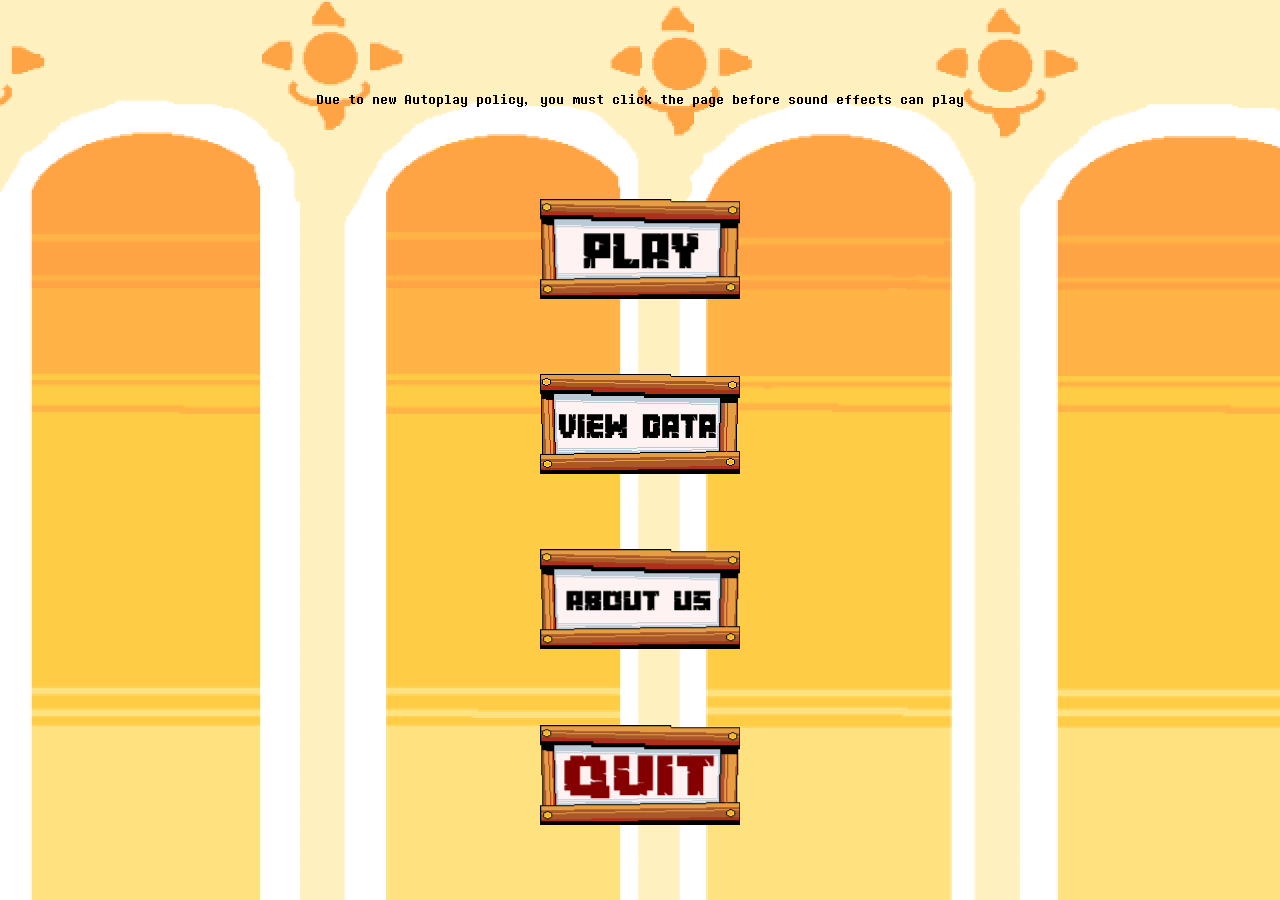
<file: index.html>
<!doctype html>
<html lang="en">

<head>
  <meta charset="utf-8">
  <meta name="viewport" content="width=device-width, initial-scale=1">
  <meta name="google-adsense-account" content="ca-pub-9120525787235360">
  <title>Bata Dandit</title>
  <script async src="https://pagead2.googlesyndication.com/pagead/js/adsbygoogle.js?client=ca-pub-9120525787235360"
     crossorigin="anonymous"></script>

  <!-- CSS link -->
  <link href="css/home.css" rel="stylesheet">

  <!-- JS Link -->
  <script src="js/play.js"></script>
</head>

<body id="vignette">

  <!-- Handy disclaimer -->
  <p>Due to new Autoplay policy, you must click the page before sound effects can play</p>

  <!-- Buttons (play hover sound on hover. Redirect to set pagge when pressed) -->
  <!-- Play -->
  <img onmouseenter="play('audio/hover.wav')" src="images/play.webp" id="play" onclick="window.location.replace('intro.html')" alt="play">

  <!-- View Data -->
  <img onmouseenter="play('audio/hover.wav')" onclick="window.location.replace('data.html')" src="images/perv.webp" id="view" alt="view data">

  <!-- About Us -->
  <img onmouseenter="play('audio/hover.wav')" src="images/abt_us.webp" id="about" onclick="window.location.replace('about.html')" alt="about us">

  <!-- Quit Button Container (for animation) -->
  <div id="q_div" style="display: flex; flex-direction: column; height: 100px; width: 200px; align-items: center; justify-content:center;" onmouseenter="play('audio/wheredoyoulive.wav'); vignette(); " onmouseleave="oV()">
    <!-- Quit Button (custom spooky sound plays) -->
    <img src="images/dont_ever.webp" id="quit" onclick="if(confirm('Dont think you can escape me for good...') == true){
      let count = 0

      //If page is opened directly from file, the close function will work (close function is preferred over back, stylistically)
      window.close()

      //All redirects are replaces, so going back should send user to new tab page, but it's in a while loop just incase
      while(count < 10){
        window.history.back(); 
        count++
      }

      //Failed to quit
      alert('Sorry pal, there was an error quiting')
      
      }else{return}" alt="quit">
      
  </div>



</body>

</html>
</file>
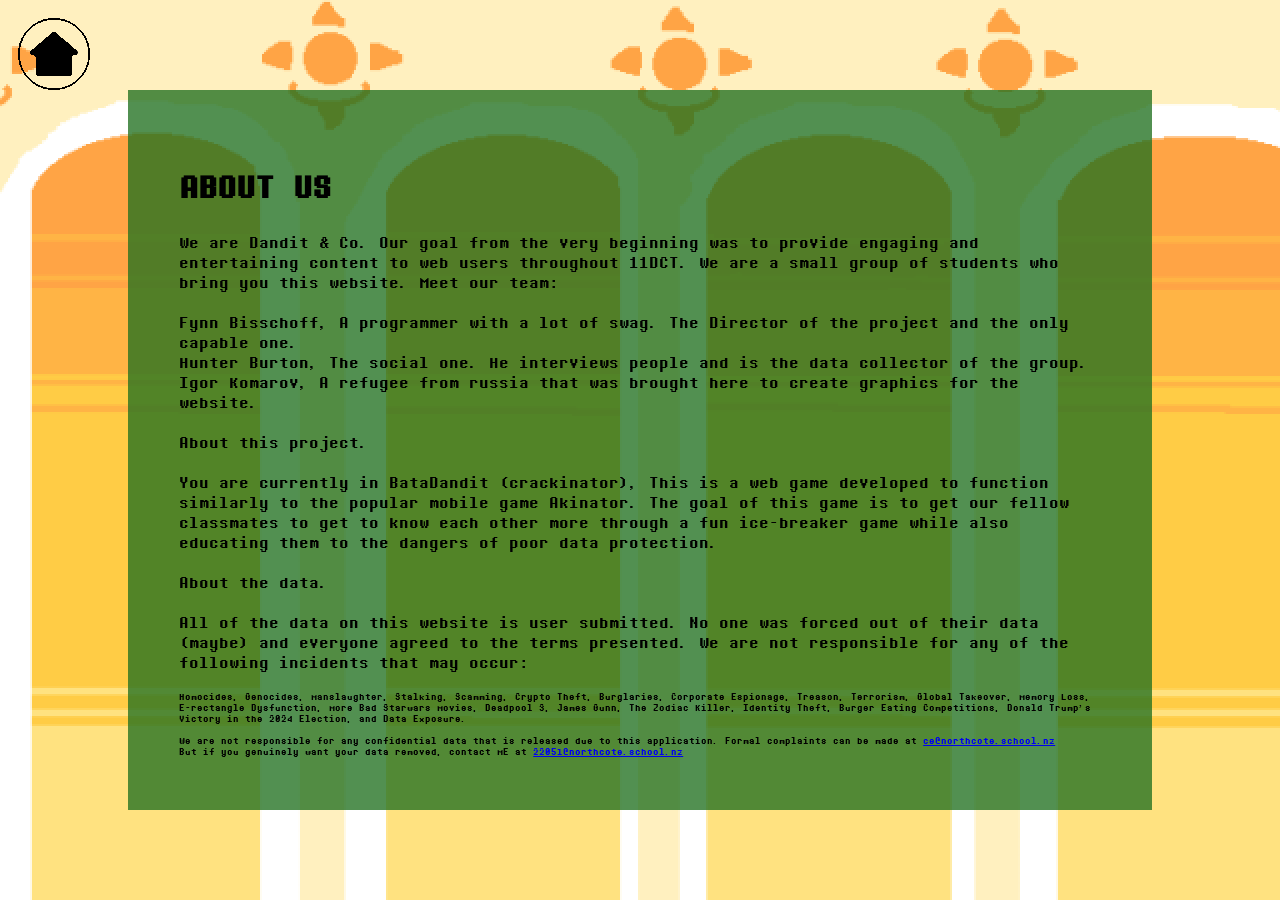
<file: about.html>
<!DOCTYPE html>
<html lang="en">
<head>
    <meta charset="UTF-8">
    <meta name="viewport" content="width=device-width, initial-scale=1.0">
    <meta name="google-adsense-account" content="ca-pub-9120525787235360">
    <title>Bata Dandit</title>
    <script async src="https://pagead2.googlesyndication.com/pagead/js/adsbygoogle.js?client=ca-pub-9120525787235360"
     crossorigin="anonymous"></script>

    <!-- CSS link -->
    <link href="css/intro.css" rel="stylesheet">

</head>
<body>
    <!-- Home button -->
    <button id="home" onclick="window.location.replace('index.html')"></button>

    <!-- Container for visibility -->
    <div style="width: 80%; height: min-content; max-height: 80%; align-self: center; background-color: rgba(33, 112, 31, 0.776); font-family: undertale; font-size: 1.5vw; overflow: auto;">
        <div style="padding: 5%;">
            <!-- Header -->
            <h1>
                ABOUT US
            </h1>

            <!-- Main Info -->
            <p>
                We are Dandit & Co. Our goal from the very beginning was to provide engaging and entertaining content to web users throughout 11DCT. We are a small group of students who bring you this website. Meet our team: <br>
                <br>
                Fynn Bisschoff, A programmer with a lot of swag. The Director of the project and the only capable one. <br>
                Hunter Burton, The social one. He interviews people and is the data collector of the group. <br>
                Igor Komarov, A refugee from russia that was brought here to create graphics for the website. <br>
                <br>
                About this project. <br>
                <br>
                You are currently in BataDandit (crackinator), This is a web game developed to function similarly to the popular mobile game Akinator. The goal of this game is to get our fellow classmates to get to know each other more through a fun ice-breaker game while also educating them to the dangers of poor data protection. <br>
                <br>
                About the data. <br>
                <br>
                All of the data on this website is user submitted. No one was forced out of their data (maybe) and everyone agreed to the terms presented. We are not responsible for any of the following incidents that may occur: <br>
            </p>

            <!-- Minor Disclaimers -->
            <p style="font-size: 1.2vh;">
                Homocides, Genocides, Manslaughter, Stalking, Scamming, Crypto Theft, Burglaries, Corporate Espionage, Treason, Terrorism, Global Takeover, Memory Loss, E-rectangle Dysfunction, More Bad Starwars Movies, Deadpool 3, James Gunn, The Zodiac Killer, Identity Theft, Burger Eating Competitions, Donald Trump's Victory in the 2024 Election, and Data Exposure.
                <br><br>
                We are not responsible for any confidential data that is released due to this application. Formal complaints can be made at <a href="complaints.html">ce@northcote.school.nz</a><br>
                But if you genuinely want your data removed, contact ME at <a href="mailto:22051@northcote.school.nz">22051@northcote.school.nz</a>
            </p>

        </div>
    </div>
</body>
</html>
</file>
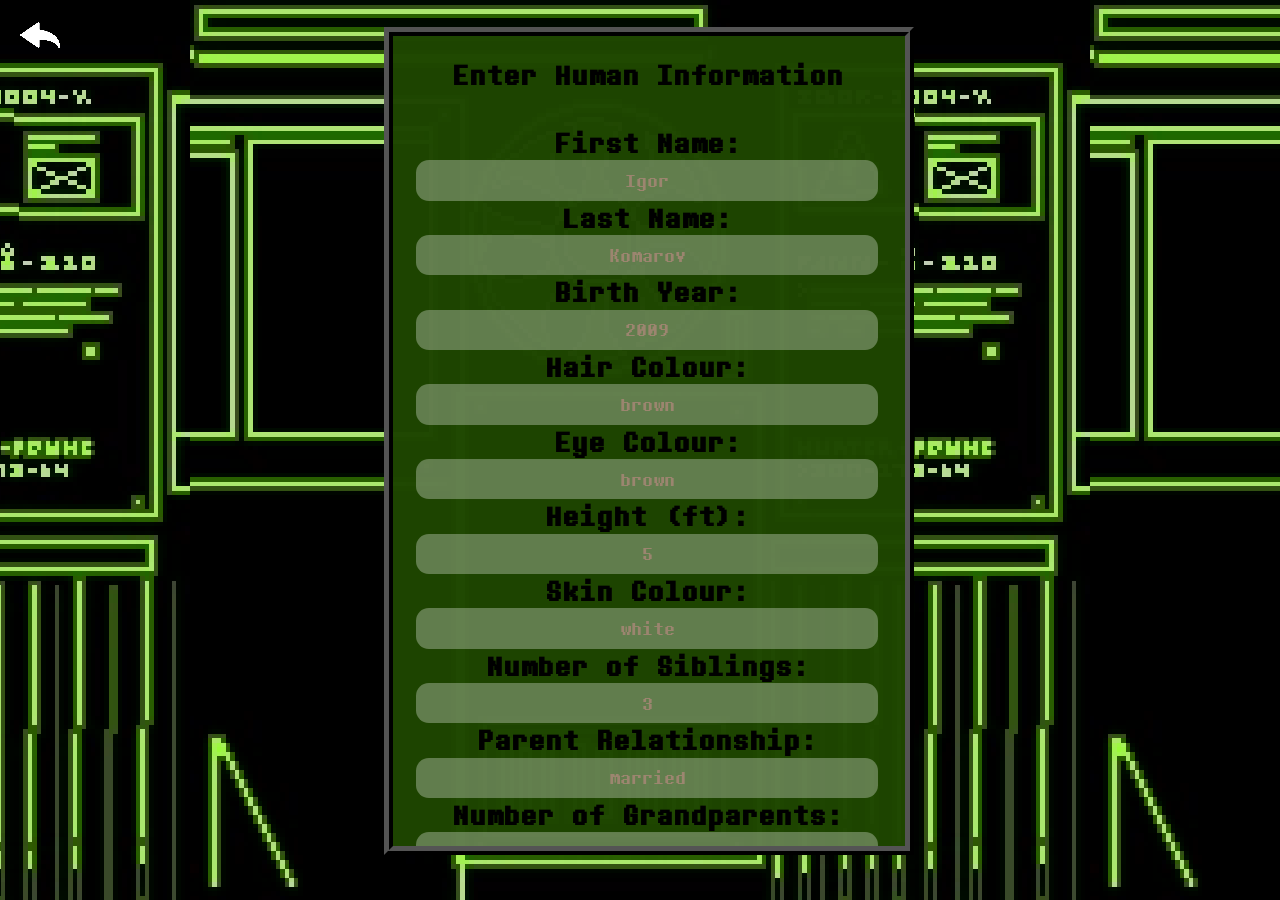
<file: add.html>
<!DOCTYPE html>
<html lang="en">
<head>
    <meta charset="UTF-8">
    <meta name="viewport" content="width=device-width, initial-scale=1.0">
    <meta name="google-adsense-account" content="ca-pub-9120525787235360">
    <title>Bata Dandit</title>
    <script async src="https://pagead2.googlesyndication.com/pagead/js/adsbygoogle.js?client=ca-pub-9120525787235360"
     crossorigin="anonymous"></script>

    <!-- CSS link -->
    <link href="css/add.css" rel="stylesheet">

    <!-- JS link -->
    <script src="js/add.js"></script>
</head>
<body>

    <!-- Back to View Data button -->
    <img onclick="window.location.replace('data.html')" id="back" src="images/back.webp" alt="Back to Data">

    <!-- Submit Data form -->
    <form id="content" action="javascript:add_user()">
        <h1 id="description">

            <!-- Title -->
            Enter Human Information <br><br>

            <!-- Attributes -->
            First Name: 
            <input placeholder="Igor" required> <br>
            Last Name: 
            <input placeholder="Komarov" required> <br>
            Birth Year: 
            <input placeholder="2009" required> <br>
            Hair Colour: 
            <input placeholder="brown" required> <br>
            Eye Colour: 
            <input placeholder="brown" required> <br>
            Height (ft): 
            <input placeholder="5" required> <br>
            Skin Colour: 
            <input placeholder="white" required> <br>
            Number of Siblings: 
            <input placeholder="3" required> <br>
            Parent Relationship: 
            <input placeholder="married" required> <br>
            Number of Grandparents: 
            <input placeholder="1" required> <br>
            Home Address: 
            <input placeholder="27 noleen street" required> <br>
            Best Friend: 
            <input placeholder="Emma" required> <br>
            Interest #1: 
            <input placeholder="art" required> <br>
            Interest #2: 
            <input placeholder="gaming" required> <br>
            Interest #3: 
            <input placeholder="nature" required> <br>
            Wears Glasses (Yes/No): 
            <input placeholder="no" required> <br>
            Sex: 
            <input placeholder="male" required> <br>
            Preferred Animal: 
            <input placeholder="cats" required> <br>
            Plays Sports (Yes/No): 
            <input placeholder="no" required> <br>
            Wears Shorts (Yes/No): 
            <input placeholder="no" required> <br>
            Hair Type: 
            <input placeholder="straight" required> <br>
            Ears Pierced/Unpierces: 
            <input placeholder="unpierced" required><br>
            <br>

            <!-- Submit Button -->
            <input id="submit" type="submit">
        </h1>
    </form>
</body>
</html>
</file>
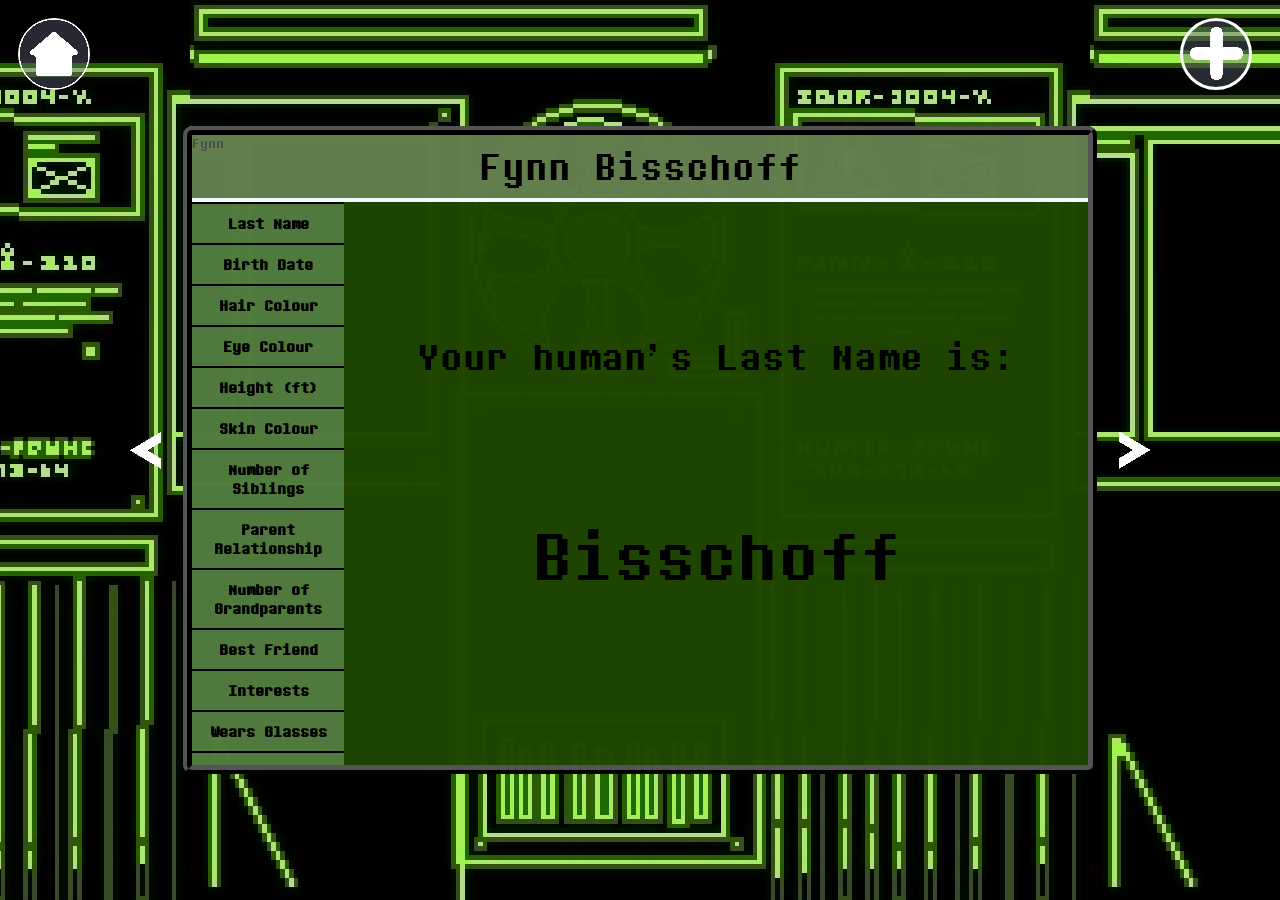
<file: data.html>
<!DOCTYPE html>
<html lang="en">
<head>
  <meta charset="UTF-8">
  <meta http-equiv="X-UA-Compatible" content="IE=edge">
  <meta name="viewport" content="width=device-width, initial-scale=1.0">
  <meta name="google-adsense-account" content="ca-pub-9120525787235360">
  
  <title>Bata Dandit</title>
  <script async src="https://pagead2.googlesyndication.com/pagead/js/adsbygoogle.js?client=ca-pub-9120525787235360"
     crossorigin="anonymous"></script>

  <!-- JS Links -->
  <script src="js/play.js"></script>
  <script src="js/people.js"></script>
  <script src="js/data.js"></script>

  <!-- CSS link -->
  <link href="css/data.css" rel="stylesheet">
  
</head>

<!-- Wait until page loads to set necessary variables -->
<body onload="getName = document.getElementById('name'); peoples = document.getElementById('possibles');">

  <!-- Home button -->
  <button id="home" onclick="window.location.replace('index.html')"></button>

  <!-- Add Human button -->
  <button id="add" onclick="window.location.replace('add.html')"></button>

  <!-- Previous and Next human buttons -->
  <div id="back" onclick="back()"></div>
  <div id="next" onclick="next()"></div>
    
  <!-- Main panel for choosing and viewing peoples data -->
  <section id="data">

    <!-- Human Name (search box)-->
    <div id="name_box">
      <input id="name" value="Fynn Bisschoff" oninput="search()" autofocus spellcheck="false">  
    </div>
    
    <!-- Handy list of possible results -->
    <div id="possibles">
      Fynn
    </div>

    <!-- Table of human attributes to choose from -->
    <section id="q_box">
      <table id="question">
        <tr onclick="show('LN', this.innerText, true)" onmouseenter="play('audio/hover.wav')">
          <th>
            Last Name
          </th>
        </tr>
        <tr onclick="show('BD', this.innerText, true)" onmouseenter="play('audio/hover.wav')">
          <th>
            Birth Date
          </th>
        </tr>
        <tr onclick="show('HC', this.innerText, true)" onmouseenter="play('audio/hover.wav')">
          <th>
            Hair Colour
          </th>
        </tr>
        <tr onclick="show('EC', this.innerText, true)" onmouseenter="play('audio/hover.wav')">
          <th>
            Eye Colour
          </th>
        </tr>
        <tr onclick="show('HT', this.innerText, true)" onmouseenter="play('audio/hover.wav')">
          <th>
            Height (ft)
          </th>
        </tr>
        <tr onclick="show('SC', this.innerText, true)" onmouseenter="play('audio/hover.wav')">
          <th>
            Skin Colour
          </th>
        </tr>
        <tr onclick="show('NS', this.innerText, true)" onmouseenter="play('audio/hover.wav')">
          <th>
            Number of Siblings
          </th>
        </tr>
        <tr onclick="show('PR', this.innerText, true)" onmouseenter="play('audio/hover.wav')">
          <th>
            Parent Relationship
          </th>
        </tr>
        <tr onclick="show('NG', this.innerText, true)" onmouseenter="play('audio/hover.wav')">
          <th>
            Number of Grandparents
          </th>
        </tr>
        <tr onclick="show('BF', this.innerText, true)" onmouseenter="play('audio/hover.wav')">
          <th>
            Best Friend
          </th>
        </tr>
        <tr onclick="show('IN', this.innerText, false)" onmouseenter="play('audio/hover.wav')">
          <th>
            Interests
          </th>
        </tr>
        <tr onclick="show('GL', this.innerText, false)" onmouseenter="play('audio/hover.wav')">
          <th>
            Wears Glasses
          </th>
        </tr>
        <tr onclick="show('SX', this.innerText, true)" onmouseenter="play('audio/hover.wav')">
          <th>
            Sex
          </th>
        </tr>
        <tr onclick="show('AT', this.innerText, true)" onmouseenter="play('audio/hover.wav')">
          <th>
            Preferred Animal
          </th>
        </tr>
        <tr onclick="show('SP', this.innerText, false)" onmouseenter="play('audio/hover.wav')">
          <th>
            Plays Sports
          </th>
        </tr>
        <tr onclick="show('WS', this.innerText, false)" onmouseenter="play('audio/hover.wav')">
          <th>
            Wears Shorts
          </th>
        </tr>
        <tr onclick="show('HR', this.innerText, true)" onmouseenter="play('audio/hover.wav')">
          <th>
            Hair Type
          </th>
        </tr>
        <tr onclick="show('EA', this.innerText, false)" onmouseenter="play('audio/hover.wav')">
          <th>
            Ears Pierced
          </th>
        </tr>
      </table>
    </section>
    
    <!-- Actual human data -->
    <section id="a_box">
      <div id="info">Your human's Last Name is:</div>
      <div id="answer">Bisschoff</div>
    </section>
  </section>

</body>
</html>
</file>
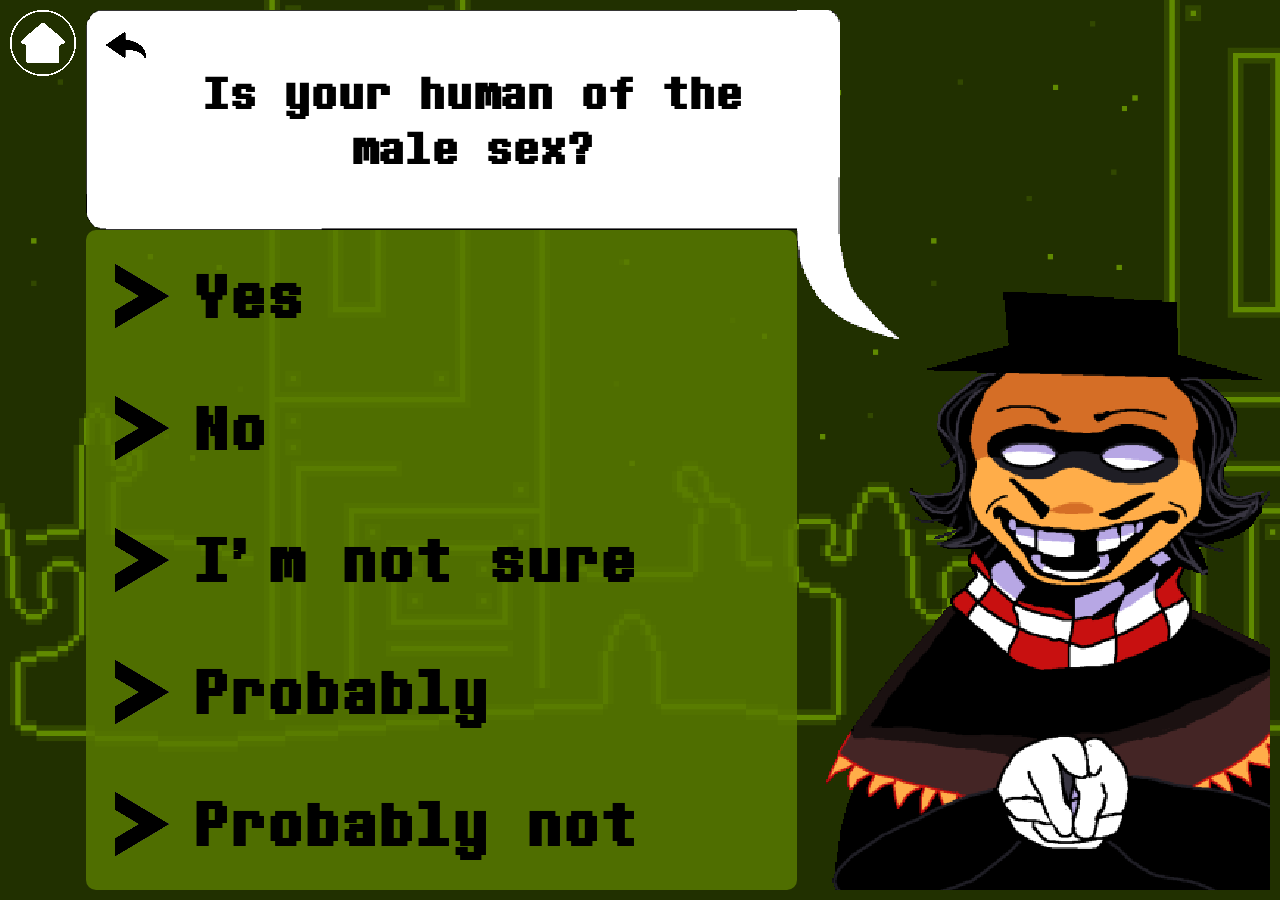
<file: game.html>
<!doctype html>
<html lang="en">

<head>
  <meta charset="utf-8">
  <meta name="viewport" content="width=device-width, initial-scale=1">
  <meta name="google-adsense-account" content="ca-pub-9120525787235360">
  <title>Bata Dandit</title>
  <script async src="https://pagead2.googlesyndication.com/pagead/js/adsbygoogle.js?client=ca-pub-9120525787235360"
     crossorigin="anonymous"></script>

  <!-- CSS link -->
  <link href="css/style.css" rel="stylesheet">

  <!-- JS links -->
  <script src="js/play.js"></script>
  <script src="js/people.js"></script>
  <script src="js/bf_alg.js"></script>
  <script src="js/interests.js"></script>
  <script src="js/main.js"></script>

</head>

<!-- Run setup function when page loads -->
<body onload="setup()">
  <div id="page">

    <!-- Home Button -->
    <button id="home"" onclick="window.location.replace('index.html')"></button>

    <!-- Container for Question and Answers -->
    <div id="interactions">

      <!-- Answer Buttons -->
      <section id="ans" onclick="if(qNum >16 || qNum < 14){play('audio/q' + (Math.round(Math.random(5))+1) + '.wav')}">

        <!-- Yes Button -->
        <div onmouseenter="play('audio/hover.wav')" onclick="answers[qNum] = 0; select = true" class="answer">
          <img src="images/arrow.png" class="arrow" alt=">">
          Yes
        </div>

        <!-- No Button -->
        <div onmouseenter="play('audio/hover.wav')" onclick="if(failed == true){play('/audio/wrong.mp3')}; answers[qNum] = 1; select = true" class="answer">
          <img src="images/arrow.png" class="arrow" alt=">">
          No
        </div>

        <!-- Not Sure Button -->
        <div onmouseenter="play('audio/hover.wav')" onclick="answers[qNum] = 2; select = true" class="answer">
          <img src="images/arrow.png" class="arrow" alt=">">
          I'm not sure
        </div>

        <!-- Probably Button -->
        <div onmouseenter="play('audio/hover.wav')" onclick="answers[qNum] = 3; select = true" class="answer">
          <img src="images/arrow.png" class="arrow" alt=">">
          Probably
        </div>

        <!-- Probably Not Button -->
        <div onmouseenter="play('audio/hover.wav')" onclick="answers[qNum] = 4; select = true" class="answer">
          <img src="images/arrow.png" class="arrow" alt=">">
          Probably not
        </div>
      </section>

      <!-- Question background Button -->
      <section id="query">

        <!-- Question Button -->
        <div id="question">
          <img onclick="if(qNum != 17){back()}else{qNum = 1111}" id="back" src="images/back.webp" alt="back">

          <!-- Question Text -->
          <div id="quint">

            <p id="jsquest" style="padding: 0px; margin: 0px;"></p>
          </div>
        </div>
      </section>
    </div>

    <!-- Bandit Character -->
    <section id="bandit"></section>
  </div>
</body>

</html>
</file>
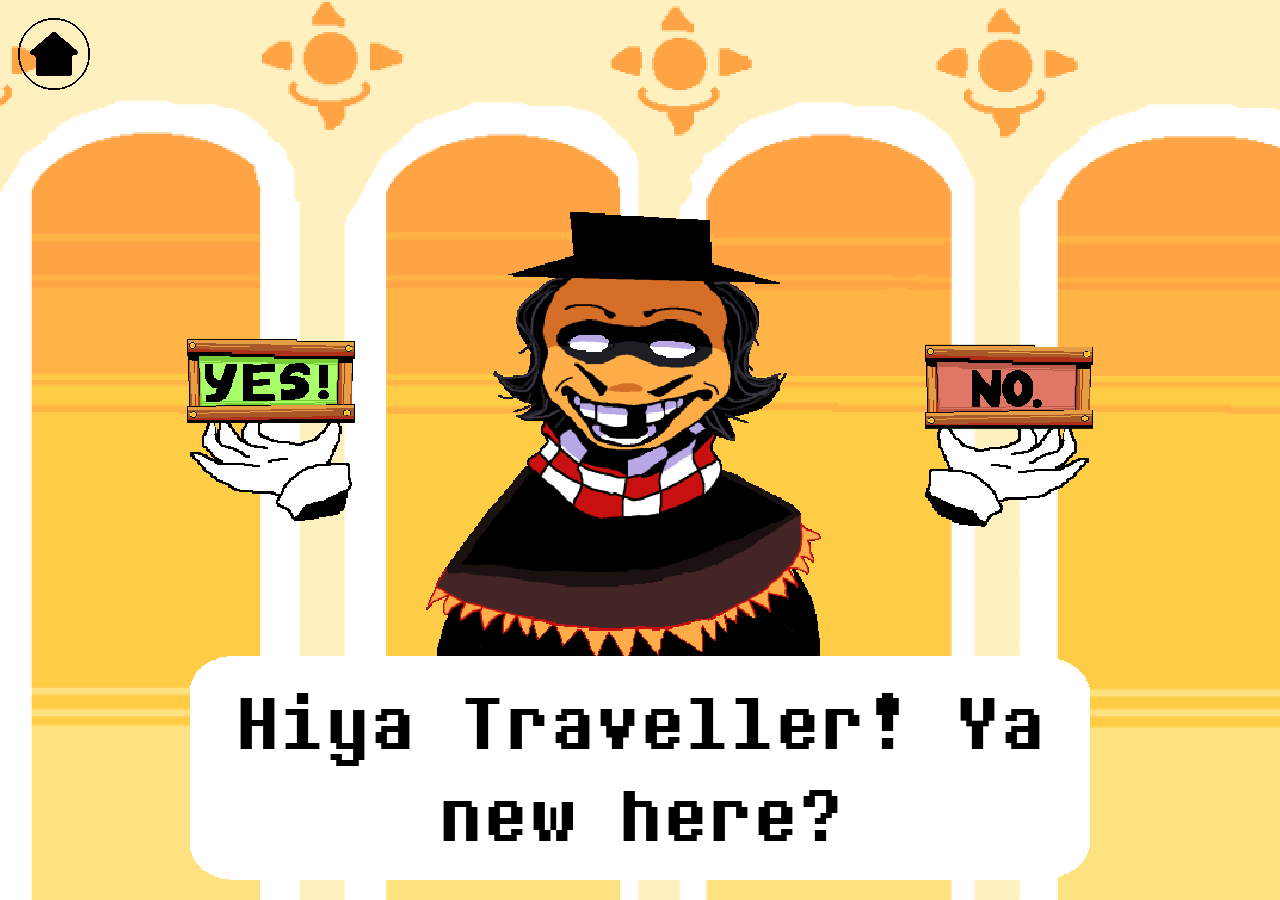
<file: intro.html>
<!DOCTYPE html>
<html lang="en">

<head>
  <meta charset="UTF-8">
  <meta http-equiv="X-UA-Compatible" content="IE=edge">
  <meta name="viewport" content="width=device-width, initial-scale=1.0">
  <meta name="google-adsense-account" content="ca-pub-9120525787235360">
  <title>Bata Dandit</title>
  <script async src="https://pagead2.googlesyndication.com/pagead/js/adsbygoogle.js?client=ca-pub-9120525787235360"
     crossorigin="anonymous"></script>

  <!-- CSS link -->
  <link href="css/intro.css" rel="stylesheet">

  <!-- JS files -->
  <script src="js/play.js"></script>
  <script src="js/intro.js"></script>
  
</head>

<body>

  <!-- Home button -->
  <button id="home" onclick="window.location.replace('index.html')"></button>

  <!-- Main page content (seperated for styling purposes) -->
  <div id="content">
    
    <!-- Bandit Character -->
    <section id="bandit">
      <!-- Buttons (attached to Bandit Character for styling purposes). Play random hover sounds when hovered -->
      <!-- Yes -->
      <button onmouseenter="play('audio/intro_opt_' + (Math.round(Math.random()*4)+1) + '.wav')" id="yes_box" onclick="yes()" alt="yes">
        <img id="yes" src="images/yes.webp">
      </button>

      <!-- No -->
      <button onmouseenter="play('audio/intro_opt_' + (Math.round(Math.random()*4)+1) + '.wav')" id="no_box" onclick="no()" alt="no">
        <img id="no" src="images/no.webp">
      </button>

    </section>

    <!-- text container (for padding purposes (weird)) -->
    <section id="text">

      <!-- Question Box (contains question obviously) -->
      <div id="query_box">
        <!-- Question (already contains question 1 so that you don't have to wait for js to load) -->
        <p id="query">Hiya Traveller! Ya new here?</p>
      </div>
      
    </section>


  </div>

</body>

</html>
</file>
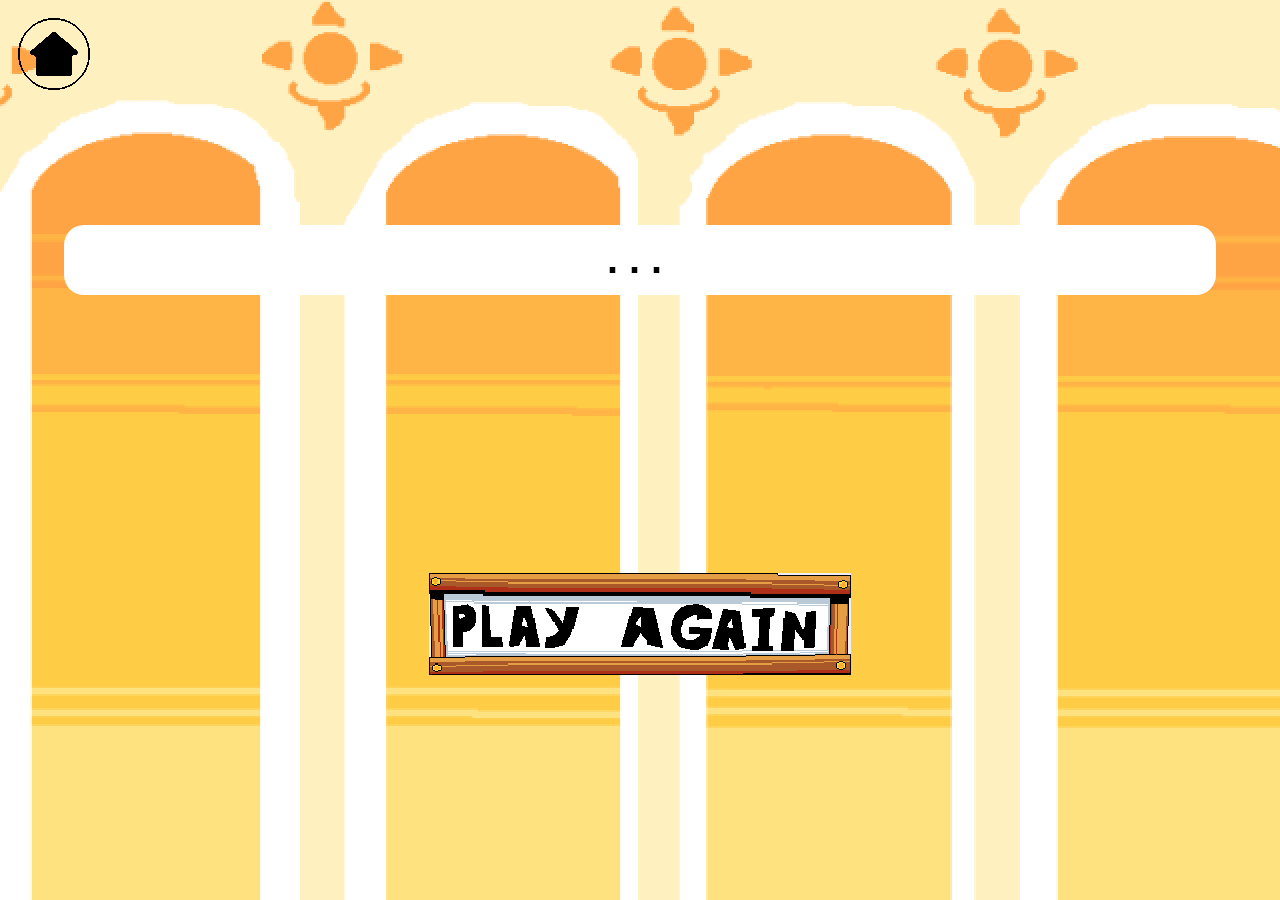
<file: lost.html>
<!DOCTYPE html>
<html lang="en">
<head>
    <meta charset="UTF-8">
    <meta name="viewport" content="width=device-width, initial-scale=1.0">
    <meta name="google-adsense-account" content="ca-pub-9120525787235360">
    <title>Bata Dandit</title>
    <script async src="https://pagead2.googlesyndication.com/pagead/js/adsbygoogle.js?client=ca-pub-9120525787235360"
     crossorigin="anonymous"></script>
    <!-- CSS links -->
    <link href="css/intro.css" rel="stylesheet">
    <link href="css/end.css" rel="stylesheet">

    <!-- JS link -->
    <script src="js/play.js"></script>
</head>

<body>

    <!-- Home Button -->
    <button id="home" onclick="window.location.replace('index.html')"></button>

    <!-- End Game Text -->
    <div id="text"></div>
    
    <!-- Word animations -->
    <script>
        let words = "...\nWell...\u2009It\u2009looks\u2009like\u2009I\u2009lost.\u2009Partner.\u2009Play\u2009again.\u2009Or\u2009Else..."
        let i = 0
        let time = 70

        function type(){
            if(i < words.length){
                if(words[i] == "."){
                    time = 360
                }else if(words[i] == ","){
                    time = 200
                }else if(i < 68 && i > 62){
                    time = 400
                }else{
                    time = 70
                }
                document.getElementById("text").innerText += words[i]
                play("audio/typing.mp3")

                setTimeout("type()", time)
                i++
            }
        }
        type()
    </script>

    <!-- Play Again button -->
    <button id="play_again" onclick="window.location.replace('game.html')"></button>
</body>
</html>
</file>
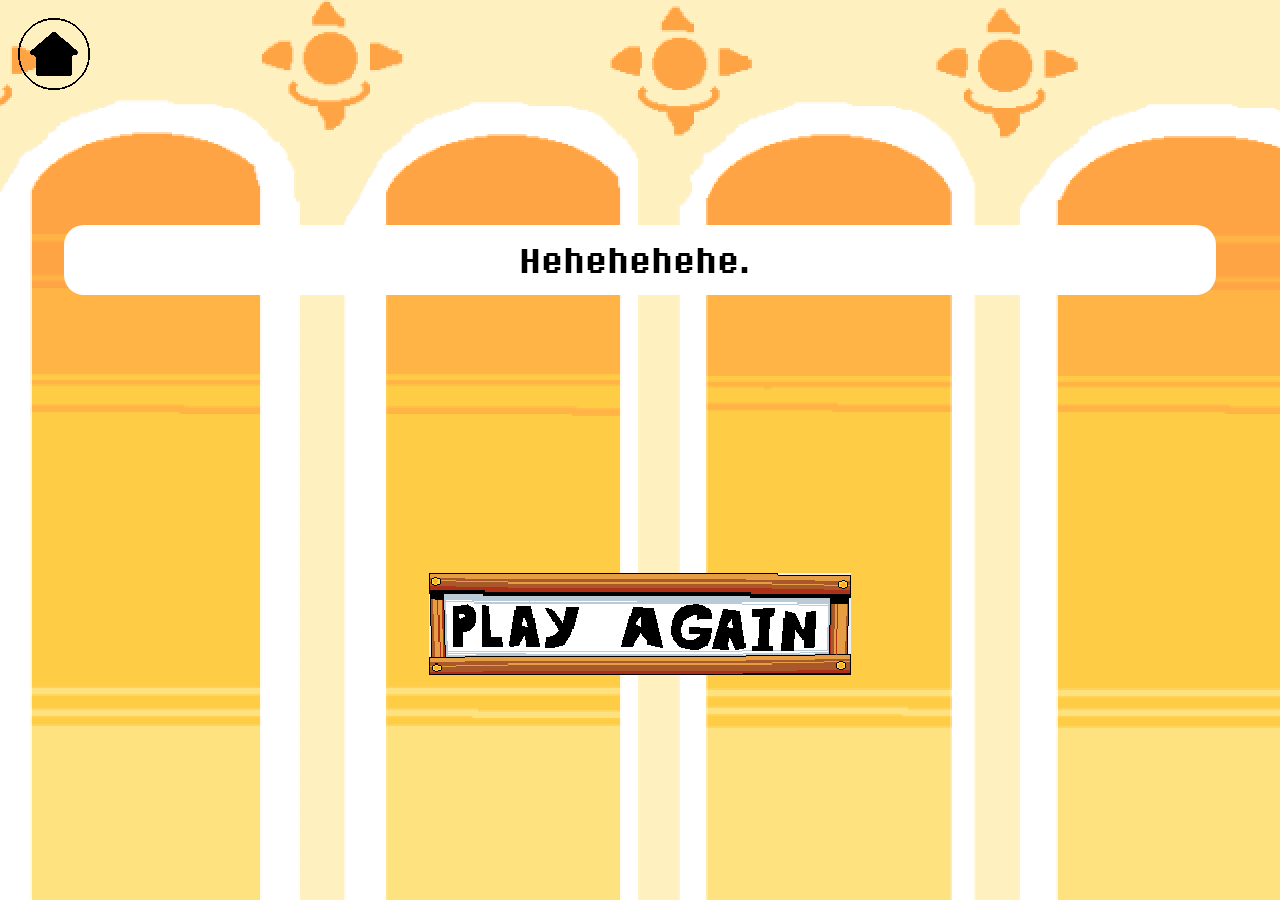
<file: won.html>
<!DOCTYPE html>
<html lang="en">
<head>
    <meta charset="UTF-8">
    <meta name="viewport" content="width=device-width, initial-scale=1.0">
    <meta name="google-adsense-account" content="ca-pub-9120525787235360">
    <title>Bata Dandit</title>
    <script async src="https://pagead2.googlesyndication.com/pagead/js/adsbygoogle.js?client=ca-pub-9120525787235360"
     crossorigin="anonymous"></script>

    <!-- CSS link -->
    <link href="css/intro.css" rel="stylesheet">
    <link href="css/end.css" rel="stylesheet">

    <!-- JS link -->
    <script src="js/play.js"></script>
</head>
<body>

    <!-- Home button -->
    <button id="home" onclick="window.location.replace('index.html')"></button>

    <!-- End Game text -->
    <div id="text"></div>
    
    <!-- Word Animation -->
    <script>
        let words = "Hehehehehe.\u2009Looks\u2009like\u2009 I\u2009won\u2009partner.\u2009You\u2009can\u2009try\u2009again,\u2009but\u2009I\u2009NEVER\u2009lose..."
        let i = 0
        let time = 70

        function type(){
            if(i < words.length){
                if(words[i] == "."){
                    time = 360
                }else if(words[i] == ","){
                    time = 200
                }else if(i < 68 && i > 62){
                    time = 400
                }else{
                    time = 70
                }
                document.getElementById("text").innerText += words[i]
                play("audio/typing.mp3")

                setTimeout("type()", time)
                i++
            }
        }
        type()
    </script>

    <!-- Play again button -->
    <button id="play_again" onclick="window.location.replace('game.html')"></button>
</body>
</html>
</file>
<file: css/home.css>
body {
  /* Set Backround image */
  background-image: url('../images/bg_main.png');
  background-size: auto 100%;
  image-rendering: pixelated;
  background-position: center;

  /* Custom font */
  font-family: undertale;

  /* Text positioning */
  text-align: center;

  /* Body sizing and Positioning */
  width: 100vw;
  height: 100vh;
  margin: 0px;
  display: flex;
  flex-direction: column;
  align-items: center;
  justify-content: space-evenly;

  /* No Text select or image dragging */
  -webkit-user-select: none; /* Safari */
  -ms-user-select: none; /* IE 10 and IE 11 */
  user-select: none; /* Standard syntax */
  -moz-user-select: none;
  -webkit-user-drag: none;
}

/* All buttons */
img {
  /* Animation speed */
  transition: height 0.4s;

  /* Size */
  height: 100px;
  width: auto;

  /* Pixelate Image */
  image-rendering: pixelated;
}


/* Play sign hover animation */
#play:hover {
  cursor: pointer;
  height: 125px;
}

/* View data sign hover animation */
#view:hover {
  cursor: pointer;
  height: 125px;
}

/* About Us sign hover animation */
#about:hover {
  cursor: pointer;
  height: 125px;
}

/* On Quit container hovered (so that the event doesn't untrigger when the quit button is resized) */
#q_div:hover #quit{

  /* Funny cursor styling easter egg */
  cursor: grab; 

  /* Play shake animation, until unhover */
  animation: shake 0.5s; 
  animation-iteration-count: infinite;

  height: 65px; 
  
}

/* Importing Custom Font */
@font-face {
  font-family: undertale;
  src: url(../font/font.ttf);
}

/* Shake Animation */
@keyframes shake {
  0% {
    transform: translate(1px, 1px) rotate(0deg);
  }

  10% {
    transform: translate(-1px, -2px) rotate(-1deg);
  }

  20% {
    transform: translate(-3px, 0px) rotate(1deg);
  }

  30% {
    transform: translate(3px, 2px) rotate(0deg);
  }

  40% {
    transform: translate(1px, -1px) rotate(1deg);
  }

  50% {
    transform: translate(-1px, 2px) rotate(-1deg);
  }

  60% {
    transform: translate(-3px, 1px) rotate(0deg);
  }

  70% {
    transform: translate(3px, 1px) rotate(-1deg);
  }

  80% {
    transform: translate(-1px, -1px) rotate(1deg);
  }

  90% {
    transform: translate(1px, 2px) rotate(0deg);
  }

  100% {
    transform: translate(1px, -2px) rotate(-1deg);
  }
}

/* Vignette Animation */
@keyframes vignette {
  0% {
    box-shadow: inset 0px 0px 220px rgba(0, 0, 0, 0);
  }

  10% {
    box-shadow: inset 0px 0px 220px rgba(0, 0, 0, 0.08);
  }

  20% {
    box-shadow: inset 0px 0px 220px rgba(0, 0, 0, 0.16);
  }

  30% {
    box-shadow: inset 0px 0px 220px rgba(0, 0, 0, 0.24);
  }

  40% {
    box-shadow: inset 0px 0px 220px rgba(0, 0, 0, 0.32);
  }

  50% {
    box-shadow: inset 0px 0px 220px rgba(0, 0, 0, 0.40);
  }

  60% {
    box-shadow: inset 0px 0px 220px rgba(0, 0, 0, 0.48);
  }

  70% {
    box-shadow: inset 0px 0px 220px rgba(0, 0, 0, 0.56);
  }

  80% {
    box-shadow: inset 0px 0px 220px rgba(0, 0, 0, 0.64);
  }

  90% {
    box-shadow: inset 0px 0px 220px rgba(0, 0, 0, 0.72);
  }

  100% {
    box-shadow: inset 0px 0px 220px rgba(0, 0, 0, 0.8);
  }
}

/* Unvignette Animation */
@keyframes unvig {
  0% {
    box-shadow: inset 0px 0px 220px rgba(0, 0, 0, 0.8);
  }

  10% {
    box-shadow: inset 0px 0px 220px rgba(0, 0, 0, 0.72);
  }

  20% {
    box-shadow: inset 0px 0px 220px rgba(0, 0, 0, 0.64);
  }

  30% {
    box-shadow: inset 0px 0px 220px rgba(0, 0, 0, 0.56);
  }

  40% {
    box-shadow: inset 0px 0px 220px rgba(0, 0, 0, 0.48);
  }

  50% {
    box-shadow: inset 0px 0px 220px rgba(0, 0, 0, 0.40);
  }

  60% {
    box-shadow: inset 0px 0px 220px rgba(0, 0, 0, 0.32);
  }

  70% {
    box-shadow: inset 0px 0px 220px rgba(0, 0, 0, 0.24);
  }

  80% {
    box-shadow: inset 0px 0px 220px rgba(0, 0, 0, 0.16);
  }

  90% {
    box-shadow: inset 0px 0px 220px rgba(0, 0, 0, 0.08);
  }

  100% {
    box-shadow: inset 0px 0px 220px rgba(0, 0, 0, 0);
  }
}
</file>
<file: css/intro.css>
/* body setup */
body {
  /* Set background image to coolio Igor made background sprite :) */
  background-image: url('../images/bg_main.png');
  background-size: auto 100%;
  image-rendering: pixelated;
  background-position: center;

  /* body & content sizing and positioning */
  width: 100vw;
  height: 100vh;
  margin: 0px;
  display: flex;
  flex-direction: row;
  justify-content: space-evenly;

  /* No text selecting because that's really annoying (image dragging disble didn't work) */
  -webkit-user-select: none;
  /* Safari */
  -ms-user-select: none;
  /* IE 10 and IE 11 */
  user-select: none;
  /* Standard syntax */
  -moz-user-select: none;
  -o-user-select: none;

}

/* Page content container sizing and content positioning */
#content {
  width: 100vh;
  height: 100%;
  display: flex;
  flex-direction: column;
  justify-content: space-evenly;
}

/* Bandit Character */
#bandit {
  /* content positioning */
  display: flex;
  justify-content: space-between;

  /* Adding Bandit Sprite :) */
  background-position: bottom;
  background-image: url("../images/intro_bandit.png");
  background-repeat: no-repeat;
  background-size: 100%;

  /* Bandit size */
  width: 100%;
  height: 100%;
}

/* Yes sign container (for animation purposes) */
#yes_box {
  
  /* Positioning things */
  transform: translate(-50%, 0);
  position: relative;
  left: 9vh;
  top: calc(50%);
  width: 20vh;
  height: min-content;
  
  /* removing yucky button things */
  background: none;
  border: none;
}

/* Hover animations */
#yes_box:hover {

  /* animation speeds */
  transition: width 0.4s, left 0.4s, right 0.4s, top 0.4s;

  /* change cursor type to pointer */
  cursor: pointer;

  /* Resize */
  width: 22vh;

  /* Reposition */
  top: calc(50% - 2vh);
}



/* No sign container (for animation purposes) */
#no_box {

  /* Positioning things */
  transform: translate(50%, 0.65vh);
  position: relative;
  right: 9vh;
  top: calc(50%);
  width: 20vh;
  height: min-content;

  /* removing yucky button stuff */
  background: none;
  border: none;
}

#no_box:hover {

  /* animation speeds */
  transition: width 0.4s, left 0.4s, right 0.4s, top 0.4s;

  /* change cursor style */
  cursor: pointer;

  /* Resize */
  width: 22vh;

  /* Reposition */
  top: calc(50% - 2vh);
}



/* Yes sign sprite */
#yes {
  width: 100%;
}


/* No sign sprite */
#no {
  width: 100%;
}


/* Question Text */
#text {
  /* Just positioning stuff */
  width: 100%;
  height: fit-content;
  position: relative;
  bottom: 20px;
}





/* Question container (for sprite and positioning) */
#query_box{

  /* Content positioning */
  display: flex; 
  justify-content: center;

  /* Set Background */
  background-image: url('../images/intro_txt.png'); 
  background-size: 100% 100%; 
  background-repeat: no-repeat; 

  /* Fit question text */
  height: min-content; 
  width: 100%; 
}

/* question */
#query{  

  /* Positioning */
  padding-top: 10px;
  padding-bottom: 10px;
  margin: 10px;

  /* Set font styles */
  font-size: 10vh;
  font-family: undertale; 
  font-weight:normal; 

  /* Align text so that it actually looks decent */
  text-align: center;
}

/* Home Button */
#home {
  /* Positioning */
  position: absolute;
  left: 2vh;
  top: 2vh;

  /* Set Background */
  background-image: url("../images/home.png");
  filter: invert(100%); 
  border: none; 
  background-color: rgba(0, 0, 0, 0);
  image-rendering: pixelated;

  /* Sizing */
  width: 8vh;
  height: 8vh;
  margin-right: 10px;
  background-repeat: no-repeat;
  background-size: 100%;

  /* Animation speeds */
  transition: width 0.2s, height 0.2s, margin 0.2s;
}

/* Home Hover Animation */
#home:hover {
  width: 10vh;
  height: 10vh;
  margin: -1vh 1vh 1vh -1vh;
  cursor: pointer;
}


/* Resizing/Repositioning for set window sizes */
@media only screen and (max-width: 100vh) {
  #yes_box {
    transform: translate(-50%, 0);
    background: none;
    border: none;
    position: relative;
    left: 9vw;
    top: calc(50% + (50vh - 50vw));
    /* background-image: url("yes.webp"); */
    width: 20vw;
    height: min-content;
  }
  
  #no_box {
    transform: translate(50%, 0.65vw);
    background: none;
    border: none;
    position: relative;
    right: 9vw;
    top: calc(50% + (50vh - 50vw));
    /* background-image: url("no.webp"); */
    width: 20vw;
    height: min-content;
  
  }
  #query{  
    padding-top: 10px;
    padding-bottom: 10px;
    margin: 10px;
    font-size: 10vw;
    font-family: undertale; 
    font-weight:normal; 
    text-align: center;
  }
  #yes_box:hover {
    transition: width 0.4s, left 0.4s, right 0.4s, top 0.4s;
    cursor: pointer;
    width: 22vw;
  
    top: calc(50% + (50vh - 50vw) - 2vw);
  }
  
  #no_box:hover {
    transition: width 0.4s, left 0.4s, right 0.4s, top 0.4s;
    cursor: pointer;
    width: 22vw;
  
    top: calc(50% + (50vh - 50vw) - 2vw);
  }

}


/* Custom scrollbar colours and unrounded corners */
*::-webkit-scrollbar {
  height: 12px;
  width: 12px;
}
*::-webkit-scrollbar-track {
  background-color: #c5dfde83;
}

*::-webkit-scrollbar-track:hover {
  background-color: #B8C0C2;
}

*::-webkit-scrollbar-track:active {
  background-color: #B8C0C2;
}

*::-webkit-scrollbar-thumb {
  border-radius: 0px;
  background-color: #175c1ca8;
}

*::-webkit-scrollbar-thumb:hover {
  background-color: #62A34B;
}

*::-webkit-scrollbar-thumb:active {
  background-color: #62A34B;
}

/* Custom font */
@font-face {
  font-family: undertale;
  src: url(../font/font.ttf);
}

/* Vignette Animation */
@keyframes vignette {
  0% {
    box-shadow: inset 0px 0px 220px rgba(0, 0, 0, 0);
  }

  10% {
    box-shadow: inset 0px 0px 220px rgba(0, 0, 0, 0.08);
  }

  20% {
    box-shadow: inset 0px 0px 220px rgba(0, 0, 0, 0.16);
  }

  30% {
    box-shadow: inset 0px 0px 220px rgba(0, 0, 0, 0.24);
  }

  40% {
    box-shadow: inset 0px 0px 220px rgba(0, 0, 0, 0.32);
  }

  50% {
    box-shadow: inset 0px 0px 220px rgba(0, 0, 0, 0.40);
  }

  60% {
    box-shadow: inset 0px 0px 220px rgba(0, 0, 0, 0.48);
  }

  70% {
    box-shadow: inset 0px 0px 220px rgba(0, 0, 0, 0.56);
  }

  80% {
    box-shadow: inset 0px 0px 220px rgba(0, 0, 0, 0.64);
  }

  90% {
    box-shadow: inset 0px 0px 220px rgba(0, 0, 0, 0.72);
  }

  100% {
    box-shadow: inset 0px 0px 240px rgba(0, 0, 0, 1);
  }
}

/* Unvignette Animation */
@keyframes unvig {
  0% {
    box-shadow: inset 0px 0px 240px rgba(0, 0, 0, 1);
  }

  10% {
    box-shadow: inset 0px 0px 220px rgba(0, 0, 0, 0.72);
  }

  20% {
    box-shadow: inset 0px 0px 220px rgba(0, 0, 0, 0.64);
  }

  30% {
    box-shadow: inset 0px 0px 220px rgba(0, 0, 0, 0.56);
  }

  40% {
    box-shadow: inset 0px 0px 220px rgba(0, 0, 0, 0.48);
  }

  50% {
    box-shadow: inset 0px 0px 220px rgba(0, 0, 0, 0.40);
  }

  60% {
    box-shadow: inset 0px 0px 220px rgba(0, 0, 0, 0.32);
  }

  70% {
    box-shadow: inset 0px 0px 220px rgba(0, 0, 0, 0.24);
  }

  80% {
    box-shadow: inset 0px 0px 220px rgba(0, 0, 0, 0.16);
  }

  90% {
    box-shadow: inset 0px 0px 220px rgba(0, 0, 0, 0.08);
  }

  100% {
    box-shadow: inset 0px 0px 220px rgba(0, 0, 0, 0);
  }
}
</file>
<file: css/add.css>
body {
    /* Set Backround image */
    background-image: url('../images/bg_data.png');
    background-blend-mode: multiply;
    background-size: auto 100%;
    image-rendering: pixelated;
    background-position: center;

    /* Background flash animations */
    animation: blink 1s;
    animation-iteration-count: infinite;
  
    /* Body sizing and Positioning */
    width: 100vw;
    height: 100vh;
    min-width: 1000px;
    min-height: 500px;
    margin: 0px;
  
    /* No Text select or image dragging :) */
    -webkit-user-select: none; /* Safari */
    -ms-user-select: none; /* IE 10 and IE 11 */
    user-select: none; /* Standard syntax */
    -moz-user-select: none;
    -webkit-user-drag: none;

    /* Custom Font */
    font-family: undertale;
}



/* Text Selection colours */
::selection {
    color: rgba(255, 255, 255, 1);
    background: rgba(0, 0, 0, 0.08);
}

/* Placeholder colours */
::placeholder {
    color: rgba(202, 139, 139, 0.559);
    opacity: 1;
}




/* Main page content */
#content {
    /* For flexible resizing */
    display: flex;

    /* text positioning */
    text-align: center;

    /* Positioning */
    position: absolute;
    bottom: 5%;
    left: 30%;

    /* Background */
    background-color: rgb(30, 70, 0, 0.98);
    border-style:ridge;
    border-width: 1vh;
    border-color: black;

    /* Size */
    width: 40%;
    height: 90%;

    /* Scroll if needed */
    overflow: auto;
}



/* Attribute description */
#description {
    /* sizing */
    width: calc(100% - 4px);
    font-size: calc(1.5vw + 1.5vh);
}

/* User input fields */
input {

    /* remove border */
    border: none;

    /* curve edges */
    border-radius: 1vw;

    /* sizing */
    width: 90%;
    height: 5%; 

    /* set background colour for visibility */
    background-color: rgba(255, 255, 255, 0.3);

    /* setup text position and appearance */
    text-align: center;
    font-family: undertale;
    font-size: calc(1vw + 1vh);
    
}


/* Submit button */
#submit {
    /* Setup text position and appearance */
    text-align: center;
    font-size: 75%;
    font-weight: bolder;

    /* Button size */
    height: min-content;
    width: min-content;

    /* Round edges */
    border-radius: 0.5vw;

    /* Positioning of button */
    padding: 10px 20px 10px 20px;
    margin-bottom: 5%;

    /* Animation speed */
    transition: font-size 0.4s;
}

/* Hover animation (increase size) */
#submit:hover {
    font-size: 100%;
}

/* Back Arrow */
#back {

    /* Make white for visibility */
    filter: invert(100%);

    /* Animation speed */
    transition: rotate 0.2s;
  
    /* Size and Position */
    padding-left: 20px; 
    margin-top: 15px; 
    width: 40px; 
    height: 40px;
}

/* Animate Back arrow on hover */
#back:hover {
    rotate: 7deg;
    cursor:pointer;
}



/* Custom scrollbar for aesthetic (no round edges)*/
*::-webkit-scrollbar {
    height: 12px;
    width: 12px;
}

/* Track colour */
*::-webkit-scrollbar-track {
    border-radius: 0px;
    background-color: #c5dfde83;
}

/* Track hover colour */
*::-webkit-scrollbar-track:hover {
    background-color: #B8C0C2;
}

/* Track scrolling colour */
*::-webkit-scrollbar-track:active {
    background-color: #B8C0C2;
}

/* Thumb colour */
*::-webkit-scrollbar-thumb {
    border-radius: 0px;
    background-color: #175c1c73;
}

/* Thumb hover colour */
*::-webkit-scrollbar-thumb:hover {
    background-color: #62A34B;
}

/* Thumb scrolling colour */
*::-webkit-scrollbar-thumb:active {
    background-color: #62A34B;
}

/* Custom font */
@font-face {
    font-family: undertale;
    src: url(../font/font.ttf);
  }
</file>
<file: css/data.css>
body {
    /* Set Backround image */
    background-image: url('../images/bg_data.png');
    background-blend-mode: multiply;
    background-size: auto 100%;
    image-rendering: pixelated;
    background-position: center;

    /* Background flash animations */
    animation: blink 1s;
    animation-iteration-count: infinite;
  
    /* Body sizing and Positioning */
    width: 100vw;
    height: 100vh;
    margin: 0px;
  
    /* No Text select or image dragging :) */
    -webkit-user-select: none; /* Safari */
    -ms-user-select: none; /* IE 10 and IE 11 */
    user-select: none; /* Standard syntax */
    -moz-user-select: none;
    -webkit-user-drag: none;

    /* Custom Font */
    font-family: undertale;
}


/* Custom selection colours for aesthetic */
::selection {
    color: rgba(255, 255, 255, 1);
    background: rgba(0, 0, 0, 0.08);
}



/* Main Data selection and display container */
#data {

    /* Background Colour */
    background-color: rgb(30, 70, 0, 0.98);

    /* Custom Border */
    border-style:ridge;
    border-width: 1vh;
    border-radius: 1vh;
    border-color: black;

    /* Positioning */
    transform: translate(-50%, -50%);
    position: absolute;
    left: 50%;
    top: 50%;

    /* Size */
    width: 70%;
    height: 70%;
}


/* User data container */
#a_box {

    /* wrap text */
    text-wrap: wrap;

    /* Container positioning */
    position: absolute;
    bottom: 0px;
    right: 0px;

    /* sizing */
    width: 83%;
    height: 90%;

    /* Scroll if needed */
    overflow: auto;
}

/* Actual answer */
#answer {
    /* text size and position */
    font-size: 9vh;
    text-align: center;

    /* container size */
    width: 100%;
}

/* Question Header */
#info {
    /* Text sizing and positioning */
    font-size: 5vh;
    padding: 15vh 0 15vh 0;
    text-align: center;

    /* Container Size */
    width: 100%;
}


/* Add Button */
#add {
    /* Positioning */
    position: absolute;
    right: 2vh;
    top: 2vh;
    z-index: 1;

    /* Set Background */
    background-image: url("../images/add.png");
    border: white 3px solid;
    border-radius: 100%;
    background-color: rgba(100, 100, 125, 0.4);
    image-rendering: pixelated;

    /* Sizing */
    width: 8vh;
    height: 8vh;
    margin-right: 10px;
    background-repeat: no-repeat;
    background-position: 50%;
    background-size: 80%;

    /* Animation speeds */
    transition: width 0.2s, height 0.2s, margin 0.2s;
}

/* Add Button Hover Animation */
#add:hover {
    width: 10vh;
    height: 10vh;
    margin: -1vh 0vh;
    cursor: pointer;
}



/* Home Button */
#home {
    /* Positioning */
    position: absolute;
    left: 2vh;
    top: 2vh;
    z-index: 1;

    /* Set Background */
    background-image: url("../images/home.png");
    border: none; 
    border-radius: 100%;
    background-color: rgba(100, 100, 125, 0.4);
    image-rendering: pixelated;

    /* Sizing */
    width: 8vh;
    height: 8vh;
    margin-right: 10px;
    background-repeat: no-repeat;
    background-size: 100%;

    /* Animation speeds */
    transition: width 0.2s, height 0.2s, margin 0.2s;
}

/* Home Hover Animation */
#home:hover {
    width: 10vh;
    height: 10vh;
    margin: -1vh 1vh 1vh -1vh;
    cursor: pointer;
}





/* Next Human Button */
#next {
    /* Positioning */
    position: absolute;
    right: 10%;
    top: calc(50% - 1.5vw);

    /* Set Background */
    background-image: url("../images/arrow.png");
    background-size: 100%;
    filter: invert(100%);

    /* size */
    width: 3vw;
    height: 3vw;

    /* animation speeds */
    transition: transform 0.4s, width 0.4s, height 0.4s;
}

/* Next Human hover animation */
#next:hover {
    width: 4vw;
    height: 4vw;
    transform: translate(0.5vw, -0.5vw);
}



/* Previous human Button */
#back {
    /* Positioning */
    position: absolute;
    left: 10%;
    top: calc(50% - 1.5vw);

    /* Rotated so that I only need 1 arrow sprite */
    rotate: 180deg;

    /* Background setup */
    background-image: url("../images/arrow.png");
    background-size: 100%;
    filter: invert(100%);

    /* Size */
    width: 3vw;
    height: 3vw;

    /* Animation speeds */
    transition: transform 0.4s, width 0.4s, height 0.4s;
}

/* Previous Human hover animation */
#back:hover {
    width: 4vw;
    height: 4vw;
    transform: translate(0.5vw, +0.5vw);
}




/* Human name container */
#name_box {
    /* Background */
    background-color: rgba(255, 255, 255, 0.3);

    /* Position */
    position: absolute;
    transform: translate(-50%, 0);
    left: 50%;

    /* sizing */
    width: 100%;
    height: 10%;

    /* Bottom border/seperator */
    border-color: aliceblue;
    border-style: solid;
    border-width: 0 0 4px 0;

    /* Hide overflow */
    overflow: hidden;
}

/* Name Input */
#name {
    /* No background */
    background: none;

    /* Size */
    width: calc(100% - 4px);
    height: 100%;

    /* Positioning */
    position: absolute;
    bottom: -4px;

    /* Text Size and position */
    font-size: 5vh;
    font-family: undertale;
    text-align: center;

    /* Place on top */
    z-index: 5;

    /* Get rid of standard input styling */
    outline: none;
    border: none;
    
    
}

/* Question table Container Container for positioning */
#q_box {
    /* Sizing */
    width: 17%;
    height: calc(90% - 4px);

    /* Positioning */
    position: absolute;
    bottom: 0px;

    /* Scroll if needed */
    overflow: auto;
}


/* Question table container */
#question {
    /* Background colour */
    background-color: rgba(175, 226, 179, 0.34);

    /* Sizing and positioning */
    width: 100%;
    position: sticky;
    bottom: 0px;
}

/* Question table and headers */
table, th {
    /* Text Size */
    font-size: 2vh;

    /* Border Customization */
    border: solid rgb(0, 0, 0);
    border-width: 2px 0 0 0;
    border-collapse: collapse;

    /* Animation speeds */
    transition: font-size 0.2s;
}

/* Table headers */
th {
    /* Padding for visibility */
    padding: 10px 0 10px 0;
}

/* Hover animation */
th:hover {
    font-size: 2.7vh;
}



/* Custom Scrollbar */
*::-webkit-scrollbar {
    height: 12px;
    width: 12px;
}

/* Scrollbar elements colours */
*::-webkit-scrollbar-track {
    border-radius: 0px;
    background-color: #c5dfde83;
}
*::-webkit-scrollbar-track:hover {
    background-color: #B8C0C2;
}
*::-webkit-scrollbar-track:active {
    background-color: #B8C0C2;
}
*::-webkit-scrollbar-thumb {
    border-radius: 0px;
    background-color: #175c1c73;
}
*::-webkit-scrollbar-thumb:hover {
    background-color: #62A34B;
}
*::-webkit-scrollbar-thumb:active {
    background-color: #62A34B;
}


/* Background blink animation */
@keyframes blink {
    0% {
        background-color: rgba(0, 0, 0, 0.3);
    }
    50% {
        background-color: rgba(0, 0, 0, 0.2);
    }
    100% {
        background-color: rgba(0, 0, 0, 0.3);
    }
}

/* Name slide in/out animation */
@keyframes slide-left {
    0% {
        left: 0%;
    }
    100% {
        left: -85%;
    }
}

/* Name slide in/out animation */
@keyframes slide-right {
    0% {
        left: 0%;
    }
    100% {
        left: 85%;
    }
}


/* Custom font */
@font-face {
    font-family: undertale;
    src: url(../font/font.ttf);
  }
</file>
<file: css/style.css>
body {

  /* Background Setup */
  background-image: url("../images/bg_game.png");
  background-size: auto 100%;
  background-position: center;
  
  /* Disable Text Select */
  -webkit-user-select: none;
  /* Safari */
  -ms-user-select: none;
  /* IE 10 and IE 11 */
  user-select: none;
  

  /* Sizing */
  min-width: 80vh;
  min-height: 40vw;
  width: 100vw;
  height: 100vh;
  margin: 0px;
}

/* Page Content Container (for styling) */
#page {
  /* Positioning */
  display: flex;
  padding: 10px;

  /* Size */
  width: calc(100% - 20px);
  height: calc(100% - 20px);
}

/* Home button */
#home {
  /* Background Setup */
  background-image: url("../images/home.png");
  border: none; 
  background-color: rgba(0, 0, 0, 0);
  image-rendering: pixelated;
  background-repeat: no-repeat;
  background-size: 100%;

  /* Size */
  width: 70px;
  height: 70px;

  /* Position */
  margin-right: 10px;
  
  /* Animation Speeds */
  transition: width 0.2s, height 0.2s, margin 0.2s;
}


/* Home button hover Animation */
#home:hover {
  width: 80px;
  height: 80px;
  margin: -5px 5px 5px -5px;
  cursor: pointer;
}

/* Container for all non-homeButton interactable items */
#interactions {
  /* Position */
  display: flex;
  flex-direction: column-reverse;

  /* Size */
  height: 100%;
  width: 60%;
}

/* Bandit Character */
#bandit {
  /* Animation speed */
  transition: background-size 0.4s;

  /* Sprite Setup */
  background-image: url("../images/bandit.png");
  background-size: auto 100%;
  background-repeat: no-repeat;
  image-rendering: pixelated;

  /* position */
  align-self: baseline;

  /* Size */
  height: 100%;
  width: 40%;
}

/* Question Box Container (positioning purposes) */
#query {
  /* Positioning */
  display: flex;
  justify-content: right;

  /* Size */
  width: 100%;
  height: 100%;
}

/* Question Box (question + back arrow) */
#question {
  /* Positioning */
  display: flex;

  /* Sizing */
  height: 100%;
  width: 100%;

  /* Background Setup */
  image-rendering: pixelated;
  background-image: url("../images/text.webp");
  background-size: 101% 100%;
  background-repeat: no-repeat;
}

/* Question Container (for styling) */
#quint {
  /* Positioning */
  align-self: center;
  justify-self: center;
  padding: 20px;

  /* Text setup and Animation Speed */
  transition: font-size 0.4s;
  font-family: undertale;
  font-weight: bold;
  text-align: center;
  font-size: 6vh;

  /* Sizing */
  width: 100%;
  max-width: 100%;
  
}

/* Answers Container (styling purposes) */
#ans {

  /* Positioning */
  align-self: flex-start;
  margin-right: 20px;
  
  /* Curved Border */
  border-radius: 10px;

  /* Size */
  height: 75%;
  width: 100%;
  
  /* Setting Background */
  background-color: rgba(89, 122, 0, 0.84);
}

/* Importing Custom Font */
@font-face {
  font-family: undertale;
  src: url(../font/font.ttf);
}

/* Answer Options */
.answer {
  /* Positioning */
  position: relative;
  align-items: center;
  left: 0px;
  display: flex;

  /* Animations Speed */
  transition: font-size 0.4s, left 0.4s;

  /* Size */
  width: 100%;
  height: 20%;

  /* Custom font */
  font-family: undertale;
  font-size: 5.7vw;
  font-weight: bold;
  
}

/* Answer Option hover animation */
.answer:hover {
  font-size: 6.7vw;
  cursor: pointer;
  
  padding: 0px;
  left: 10px;
}

/* Back Arrow */
#back {
  /* Animation speed */
  transition: rotate 0.2s;

  /* Size and Position */
  padding-left: 20px; 
  margin-top: 15px; 
  width: 40px; 
  height: 40px;
}

/* Animate Back arrow on hover */
#back:hover {
  rotate: 7deg;
  cursor:pointer;
}

/* Answer Arrows */
.arrow {
  /* Animation speed */
  transition: height 0.4s;

  /* Positioning */
  padding-left: 20px;
  padding-right: 20px;

  /* Size */
  height: 50%;

  /* Pixelated */
  image-rendering: pixelated;
}


/* Repositioning/Resizing on set window size */
@media (max-width:140vh) {
  #bandit {
    background-size: 41vmax 100%;
  }

  .arrow {
    height: 40%;
  }

  .answer {
    font-size: 5vw;
    
  }
  .answer:hover {
    font-size: 6vw;
    cursor: pointer;
  }

  #back{
    padding-left: 20px; 
    margin-top: 15px; 
    width: 35px; 
    height: 35px;
  }
  
  #quint {
    font-size: 4vh;
  }
}


/* Resizing/Repositioning on set window size */
@media (max-width:99vh) {
  #bandit {
    background-size: 35vmax 100%;

    /* Change Bandit Character to Squished Bandit */
    background-image: url("../images/bandit_squish.png");
  }
  #back{
    padding-left: 20px; 
    margin-top: 15px; 
    width: 25px; 
    height: 25px;
  }

  .arrow {
    height: 40%;
  }

  .answer {
    font-size: 4vw;
  }
  .answer:hover {
    font-size: 5vw;
    cursor: pointer;
  }

  #quint {
    font-size: 3vh;
  }
}
</file>
<file: css/end.css>
/* End Game Text */
#text{
    /* Padding for visibility */
    padding: 1% 5% 1% 5%; 

    /* Round Corners */
    border-radius: 20px;
    
    /* Positioning */
    position: absolute; 
    top: 25%; 

    /* Size */
    width: 80%; 
    height: min-content; 
    
    /* Backround Colour */
    background-color: white; 

    /* Text Sizing and Positioning */   
    font-size: calc(2vw + 2vh); 
    text-align: center;
    text-wrap: wrap;
    
    /* Custom font */
    font-family: undertale; 
}

/* Play again button */
#play_again {
    /* Positioning */
    position: absolute; 
    bottom: 25%; 

    /* Remove default button border */
    border: none;

    /* sizing */
    width: 33vw;
    height: 8vw;

    /* Set Background */
    background-image: url("../images/play_again.webp");
    background-size: 100%;

    /* animation speeds */
    transition: width 0.2s, height 0.2s, bottom 0.2s;
}


/* Play again hover animation */
#play_again:hover {
    width: 36vw;
    height: 8.8vw;
    bottom: calc(25% - 0.4vh);
}
</file>
